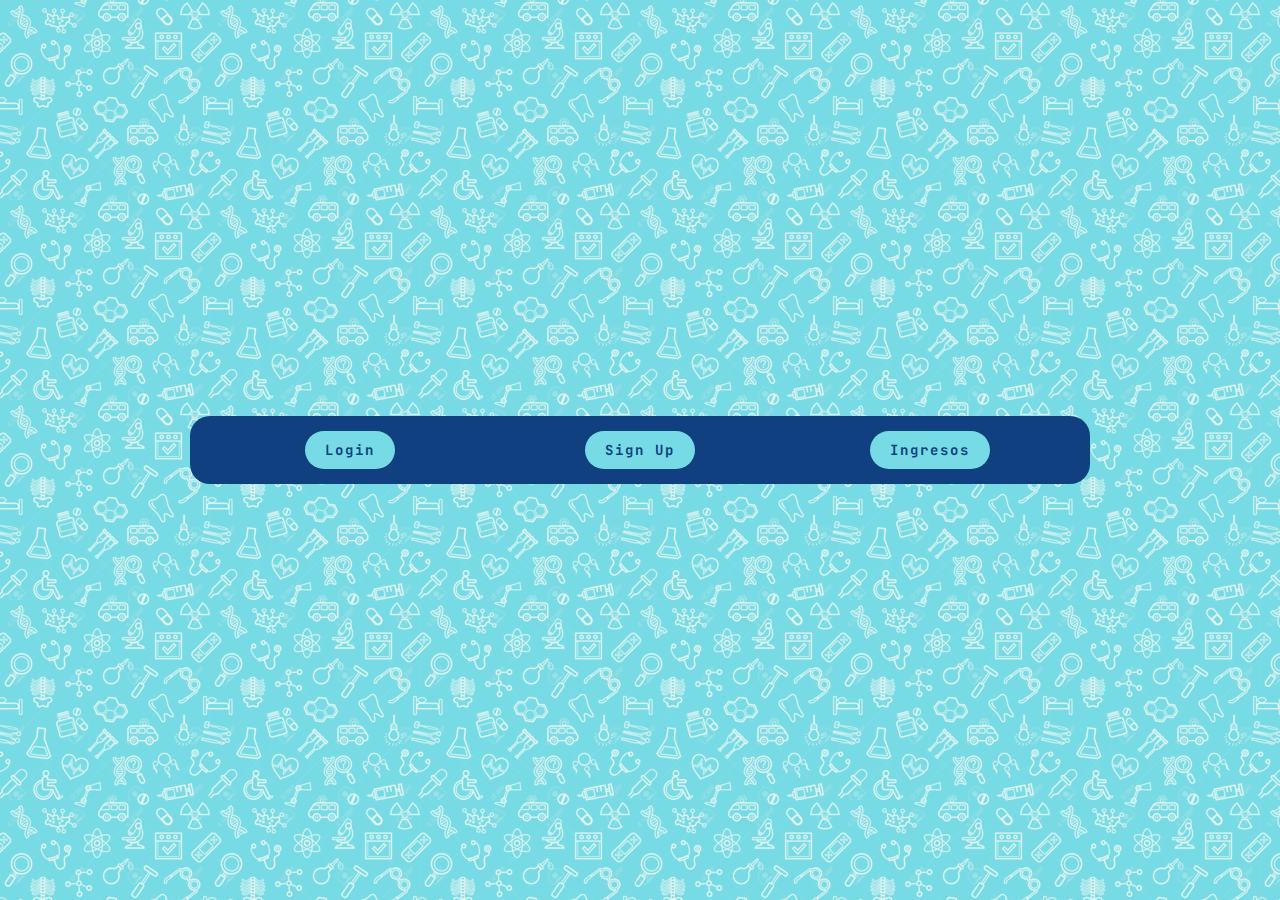
<file: index.html>
<html lang="en">

<head>
    <meta charset="UTF-8">
    <meta http-equiv="X-UA-Compatible" content="IE=edge">
    <meta name="viewport" content="width=device-width, initial-scale=1.0">
    <title>Index</title>
    <link rel="stylesheet" href="./css/style.css">
</head>

<body>
    <div id="ingreso" class="card center double-col">
        <div class="col">
            <a class="btn primary-btn" href="./html/login.html">Login</a>
        </div>
        <div class="col">
            <a class="btn primary-btn" href="./html/sign-up.html">Sign Up</a>
        </div>
        <div class="col">
            <a class="btn primary-btn" href="./html/ingresos.html">Ingresos</a>
        </div>
    </div>
</body>

</html>
</file>
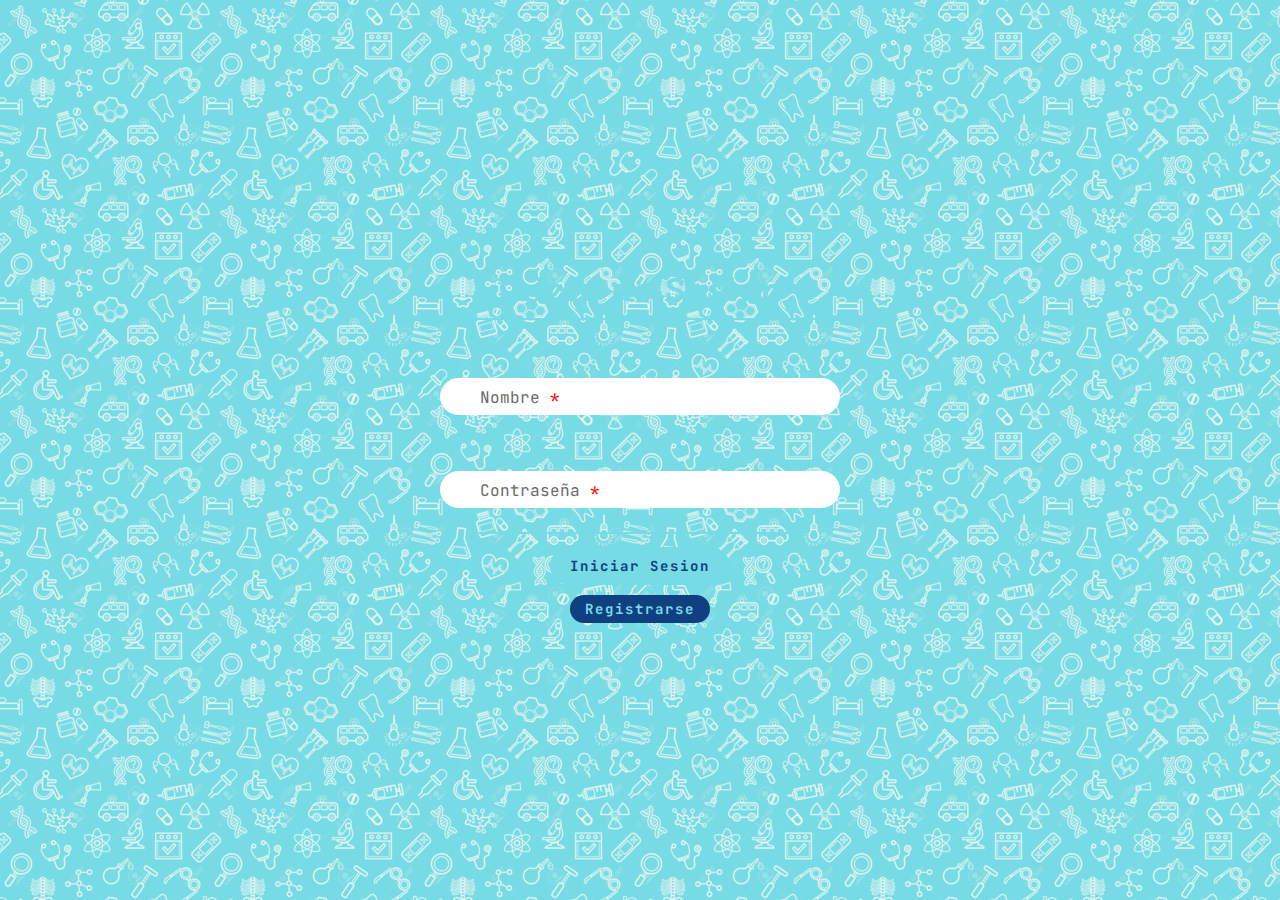
<file: login.html>
<!DOCTYPE html lang="es">

<head>
    <meta charset="UTF-8">
    <meta http-equiv="X-UA-Compatible" content="IE=edge">
    <meta name="viewport" content="width=device-width, initial-scale=1.0">
    <title>Inicio de Sesion</title>
    <link rel="stylesheet" href="./css/style.css">
</head>

<body>
    <div id="login" class="center">
        <h1 class="title text-celeste">Inicio de Sesion</h1>

        <hr>

        <form class="col">
            <div class="row">
                <input type="text" name="nombre" id="nombre" required>
                <label for="nombre" class="animated-up required">Nombre</label>
            </div>

            <div class="row">
                <input type="password" name="contraseña" id="contraseña" required>
                <label for="contraseña" class="animated-up required">Contraseña</label>
            </div>

            <hr>

            <input type="button" id="login-btn" class="btn primary-btn print" value="Iniciar Sesion">
            <a href="./html/sign-up.html" id="sign-up-btn" class="btn secondary-btn">Registrarse</a>
        </form>
    </div>

    <script src="./js/script.js"></script>
</body>

</html>
</file>
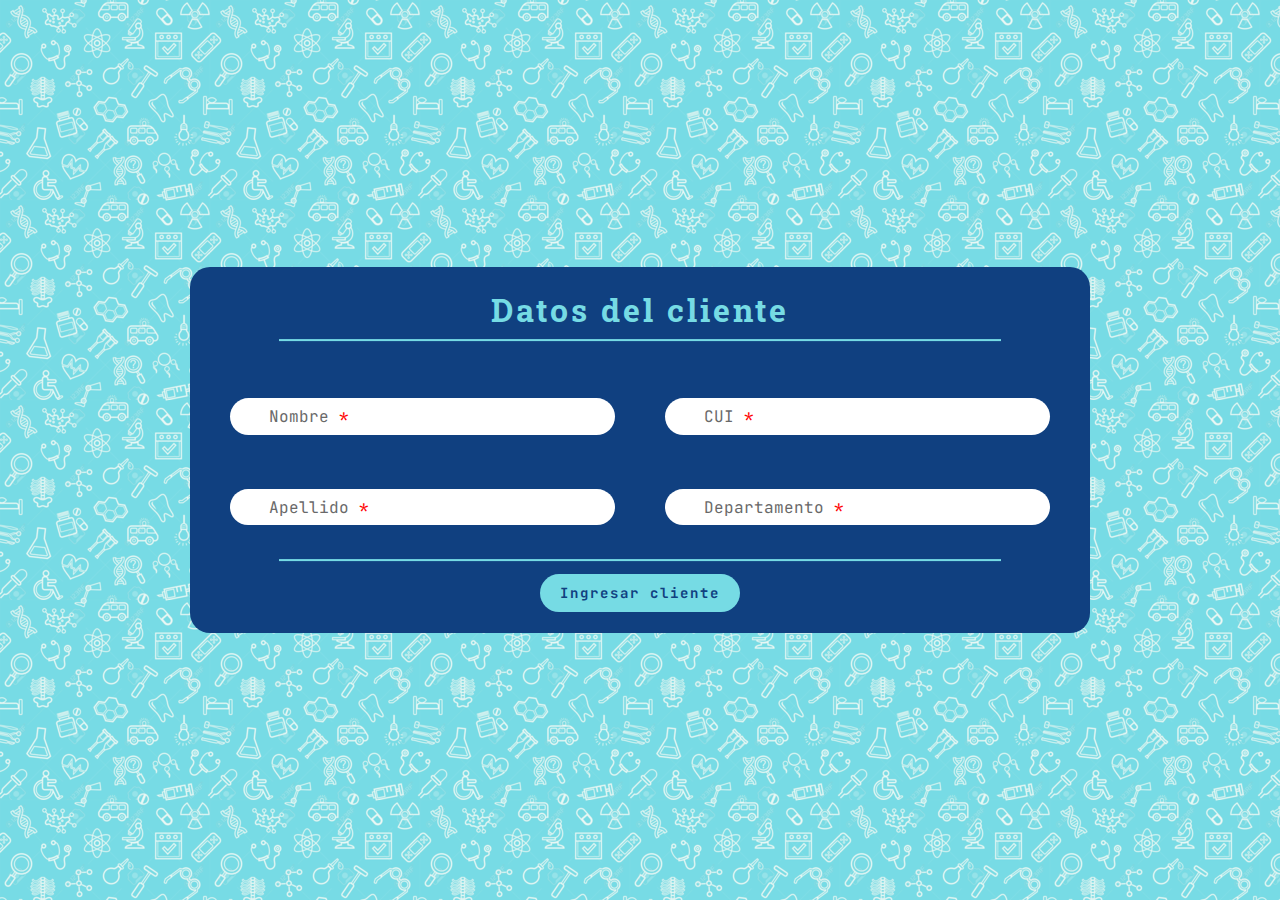
<file: html/ingresos.html>
<html lang="es">

<head>
    <meta charset="UTF-8">
    <meta http-equiv="X-UA-Compatible" content="IE=edge">
    <meta name="viewport" content="width=device-width, initial-scale=1.0">
    <title>Ingreso de Pacientes</title>
    <link rel="stylesheet" href="./../css/style.css">
</head>

<body>
    <div id="ingreso" class="center card">
        <h1 class="title text-celeste">Datos del cliente</h1>

        <hr>

        <form class="col fill">
            <div class="double-col">
                <div class="col">
                    <div class="row">
                        <input type="text" name="nombre-c" id="nombre-c" required>
                        <label for="nombre-c" class="animated-up required">Nombre</label>
                    </div>

                    <div class="row">
                        <input type="text" name="apellido-c" id="apellido-c" required>
                        <label for="apellido-c" class="animated-up required">Apellido</label>
                    </div>
                </div>

                <div class="col">
                    <div class="row">
                        <input type="number" name="cui" id="cui" required>
                        <label for="cui" class="animated-up required">CUI</label>
                    </div>

                    <div class="row">
                        <input type="text" name="depto" id="depto" required>
                        <label for="depto" class="animated-up required">Departamento</label>
                    </div>
                </div>
            </div>

            <hr>

            <input type="button" id="ingresar-btn" class="btn primary-btn print-cliente" value="Ingresar cliente">
        </form>
    </div>

    <script src="./../js/script.js"></script>
</body>

</html>
</file>
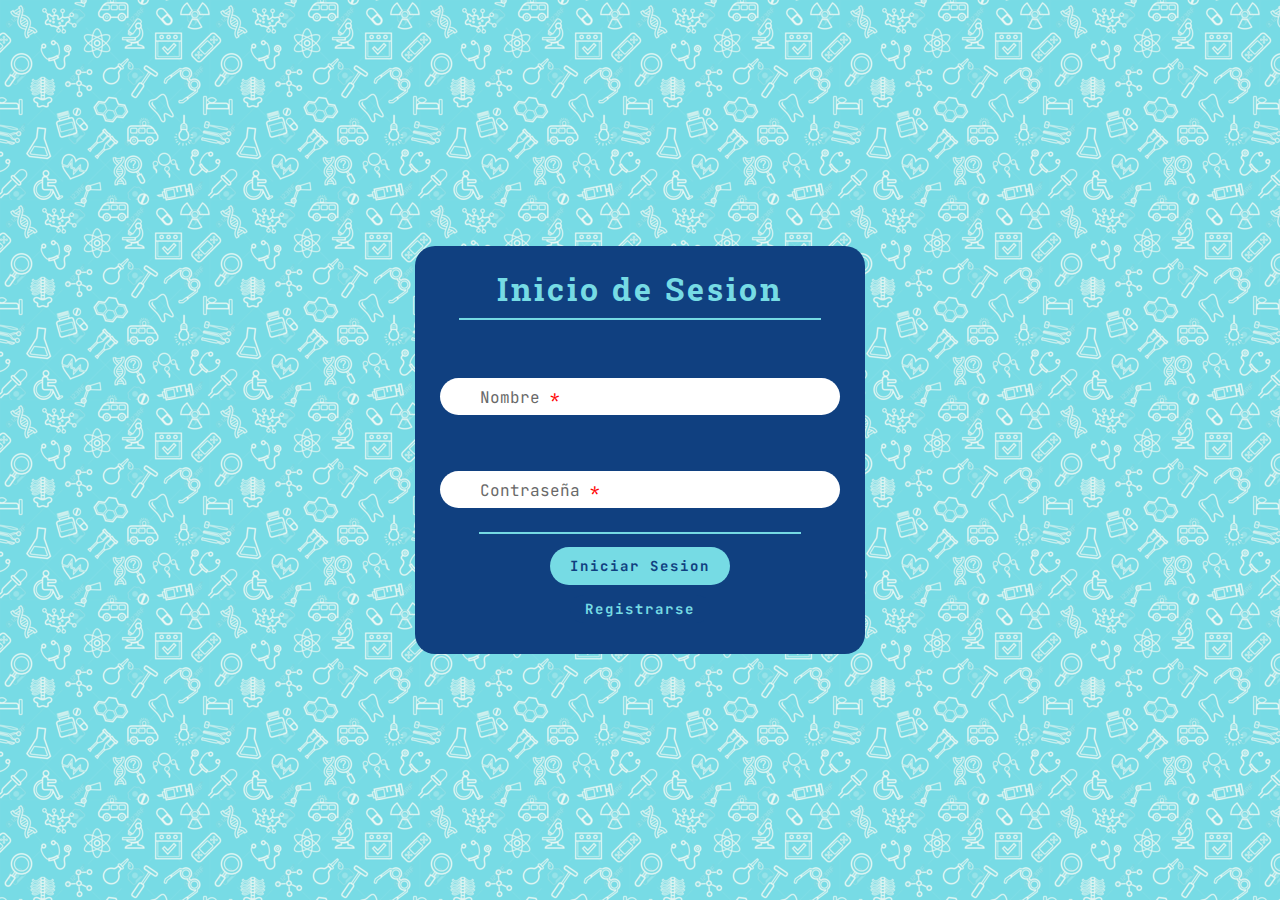
<file: html/login.html>
<!DOCTYPE html lang="es">

<head>
    <meta charset="UTF-8">
    <meta http-equiv="X-UA-Compatible" content="IE=edge">
    <meta name="viewport" content="width=device-width, initial-scale=1.0">
    <title>Inicio de Sesion</title>
    <link rel="stylesheet" href="./../css/style.css">
</head>

<body>
    <div id="login" class="center card">
        <h1 class="title text-celeste">Inicio de Sesion</h1>

        <hr>

        <form class="col">
            <div class="row">
                <input type="text" name="nombre" id="nombre" required>
                <label for="nombre" class="animated-up required">Nombre</label>
            </div>

            <div class="row">
                <input type="password" name="contraseña" id="contraseña" required>
                <label for="contraseña" class="animated-up required">Contraseña</label>
            </div>

            <hr>

            <input type="button" id="login-btn" class="btn primary-btn print" value="Iniciar Sesion">
            <a href="./sign-up.html" id="sign-up-btn" class="btn secondary-btn">Registrarse</a>
        </form>
    </div>

    <script src="./../js/script.js"></script>
</body>

</html>
</file>
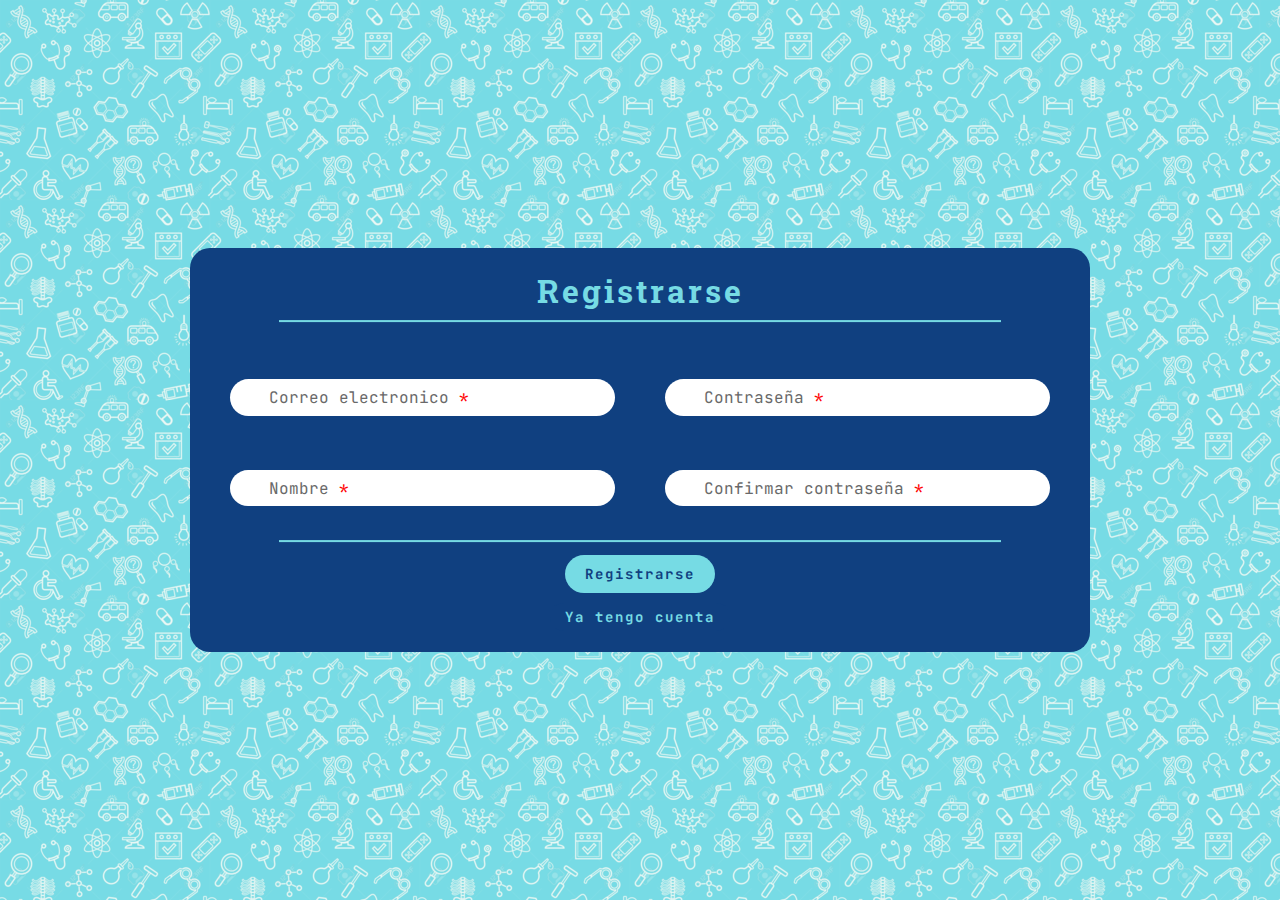
<file: html/sign-up.html>
<html lang="es">

<head>
    <meta charset="UTF-8">
    <meta http-equiv="X-UA-Compatible" content="IE=edge">
    <meta name="viewport" content="width=device-width, initial-scale=1.0">
    <title>Registro</title>
    <link rel="stylesheet" href="./../css/style.css">
</head>

<body>
    <div id="sign-up" class="center card">
        <h1 class="title text-celeste">Registrarse</h1>

        <hr>

        <form class="col fill">
            <div class="double-col">
                <div class="col">
                    <div class="row">
                        <input type="email" name="correo" id="correo" required>
                        <label for="correo" class="animated-up required">Correo electronico</label>
                    </div>

                    <div class="row">
                        <input type="text" name="nombre" id="nombre" required>
                        <label for="nombre" class="animated-up required">Nombre</label>
                    </div>
                </div>

                <div class="col">
                    <div class="row">
                        <input type="password" name="contraseña" id="contraseña" required>
                        <label for="contraseña" class="animated-up required">Contraseña</label>
                    </div>

                    <div class="row">
                        <input type="password" name="repeat" id="repeat" required>
                        <label for="repeat" class="animated-up required">Confirmar contraseña</label>
                    </div>
                </div>
            </div>

            <hr>

            <input type="button" id="sign-up-btn" class="btn primary-btn print" value="Registrarse">
            <a href="./login.html" id="login-btn" class="btn secondary-btn">Ya tengo cuenta</a>
        </form>
    </div>

    <script src="./../js/script.js"></script>
</body>

</html>
</file>
<file: css/style.css>
@import url("https://fonts.googleapis.com/css2?family=JetBrains+Mono&display=swap");
@import url("https://fonts.googleapis.com/css2?family=JetBrains+Mono&family=Roboto+Slab&display=swap");
body {
  position: relative;
  font-family: "JetBrains Mono", sans-serif;
  background-size: 210px 200px;
  background-image: url("./../images/background.png");
  background-color: #76dbe4;
}

hr {
  width: 80%;
  height: 0;
  border: 1px solid #76dbe4;
}

.card {
  height: fit-content;
  background: #104080;
  border-radius: 20px;
}

#login {
  width: 40vw;
  max-width: 450px;
  min-width: 350px;
}

#sign-up, #ingreso {
  width: 80vw;
  max-width: 900px;
  min-width: 350px;
}

.title {
  text-align: center;
  font-family: "Roboto Slab", sans-serif;
  margin-bottom: 0;
  letter-spacing: 3px;
}

.text-celeste {
  color: #76dbe4;
}

div.center {
  transform: translate(-50%, -50%);
  position: absolute;
  left: 50%;
  top: 50%;
}

.double-col {
  flex: 1 1 0;
  width: 100%;
  height: fit-content;
  display: flex;
  padding: 0 15px;
  box-sizing: border-box;
  align-items: center;
  flex-direction: row;
  justify-content: center;
}
@media (max-width: 767px) {
  .double-col {
    flex-direction: column;
  }
}

.col {
  flex: 1 1 0;
  width: 100%;
  height: fit-content;
  display: flex;
  padding: 10px 25px;
  box-sizing: border-box;
  align-items: center;
  flex-direction: column;
  justify-content: center;
}
.col.fill {
  width: 100%;
  padding: 0;
}
.col > a.btn {
  text-decoration: none;
}
.col > .btn {
  width: fit-content;
  margin: 5px auto;
  border: 0;
  display: block;
  font-size: 14px;
  background: #76dbe4;
  font-weight: bold;
  font-family: "JetBrains Mono", sans-serif;
  border-radius: 20px;
  letter-spacing: 2px;
}
.col > .btn:hover {
  text-decoration: underline;
}
.col > .btn.primary-btn {
  color: #104080;
  padding: 10px 20px;
}
.col > .btn.primary-btn:active {
  color: white;
  border: 2px solid #76dbe4;
  padding: 8px 18px;
  background: #104080;
}
.col > .btn.primary-btn:hover:not(:active) {
  background: white;
}
.col > .btn.secondary-btn {
  color: #76dbe4;
  padding: 5px 15px;
  background: #104080;
}
.col > .btn.secondary-btn:active {
  color: #104080;
  background: white;
}
.col > .btn.secondary-btn:hover:not(:active) {
  color: white;
}
.col > .row {
  width: 100%;
  height: 2.3em;
  position: relative;
  margin: 10% 0 4%;
}
.col > .row > label, .col > .row > .animated-up {
  left: 10%;
  height: 100%;
  display: flex;
  position: absolute;
  transform: translateY(-50%);
  align-items: center;
}
.col > .row > label.required::after, .col > .row > .animated-up.required::after {
  left: 10px;
  color: red;
  content: "*";
  position: relative;
}
.col > .row > label:not(.animated-up) {
  top: -40%;
  color: white;
}
.col > .row > .animated-up {
  top: 50%;
  color: dimgray;
}
.col > .row > input:not(.btn) {
  width: 100%;
  border: 0;
  height: 100%;
  padding: 0 2em;
  border-radius: 20px;
}
.col > .row > input:not(.btn):hover {
  background: lightgray;
}
.col > .row > input:not(.btn):focus {
  background: lightgray;
}
.col > .row > input:not(.btn):focus + .animated-up {
  top: -50%;
  color: white;
  border: 0;
  animation: move-label 0.35s ease-in-out;
}

input.rotate:not(:focus) {
  animation: shake 0.1s linear 0s 3;
}

@keyframes shake {
  0% {
    transform: rotate(0);
  }
  25% {
    transform: rotate(1deg);
  }
  75% {
    transform: rotate(-1deg);
  }
  100% {
    transform: rotate(0deg);
  }
}
@keyframes move-label {
  from {
    color: dimgray;
    top: 50%;
  }
  to {
    color: white;
    top: -50%;
  }
}
</file>
